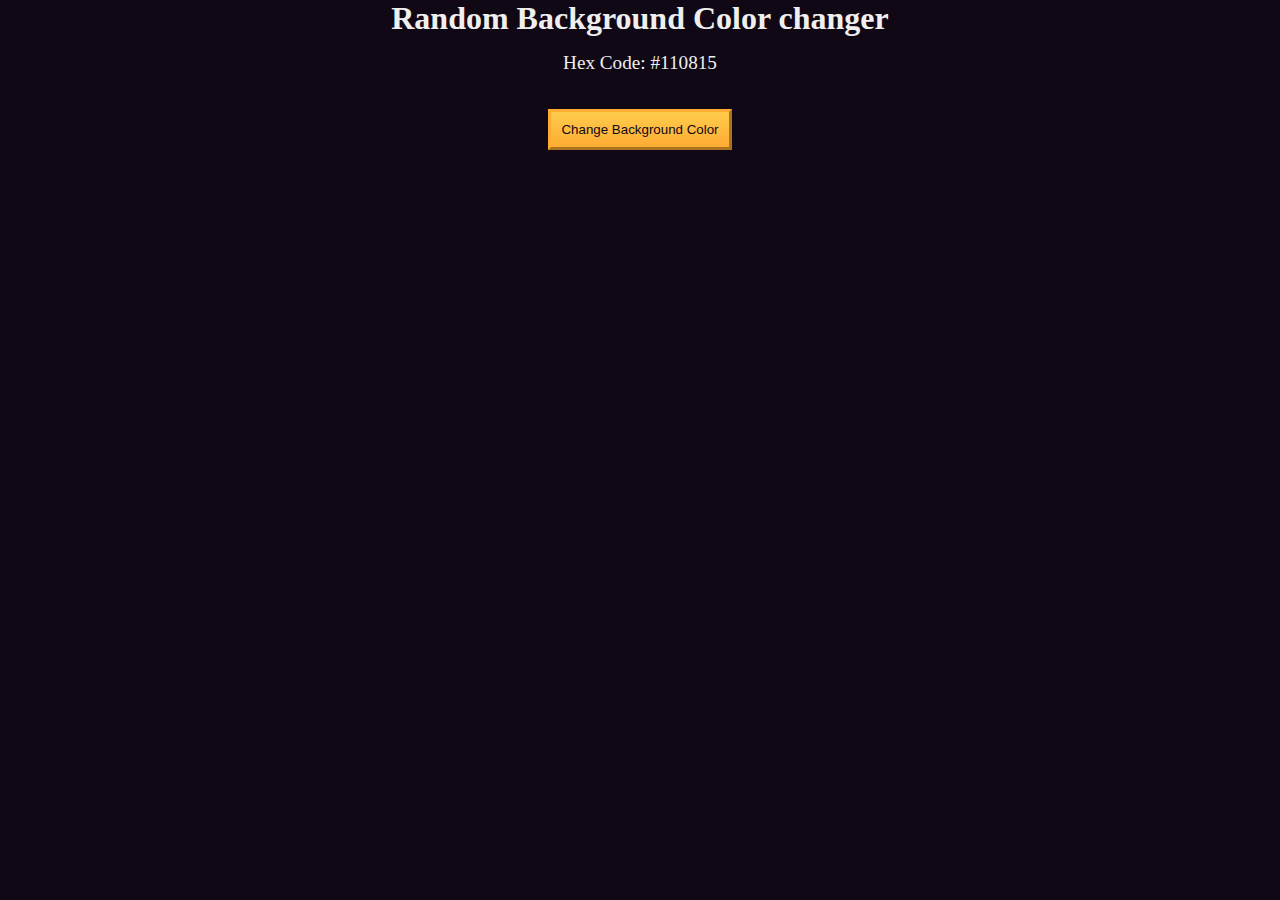
<file: javascript-algorithm-data-structure/bg-color-changer/index.html>
<!DOCTYPE html>
<html lang="en">
  <head>
    <meta charset="UTF-8" />
    <meta name="viewport" content="width=device-width, initial-scale=1.0" />
    <title>Build a random background color changer</title>
    <link rel="stylesheet" href="./styles.css" />
  </head>
  <body>
    <h1>Random Background Color changer</h1>

    <main>
      <section class="bg-information-container">
        <p>Hex Code: <span id="bg-hex-code">#110815</span></p>
      </section>

      <button class="btn" id="btn">Change Background Color</button>
    </main>
    <script src="./script.js"></script>
  </body>
</html>
</file>
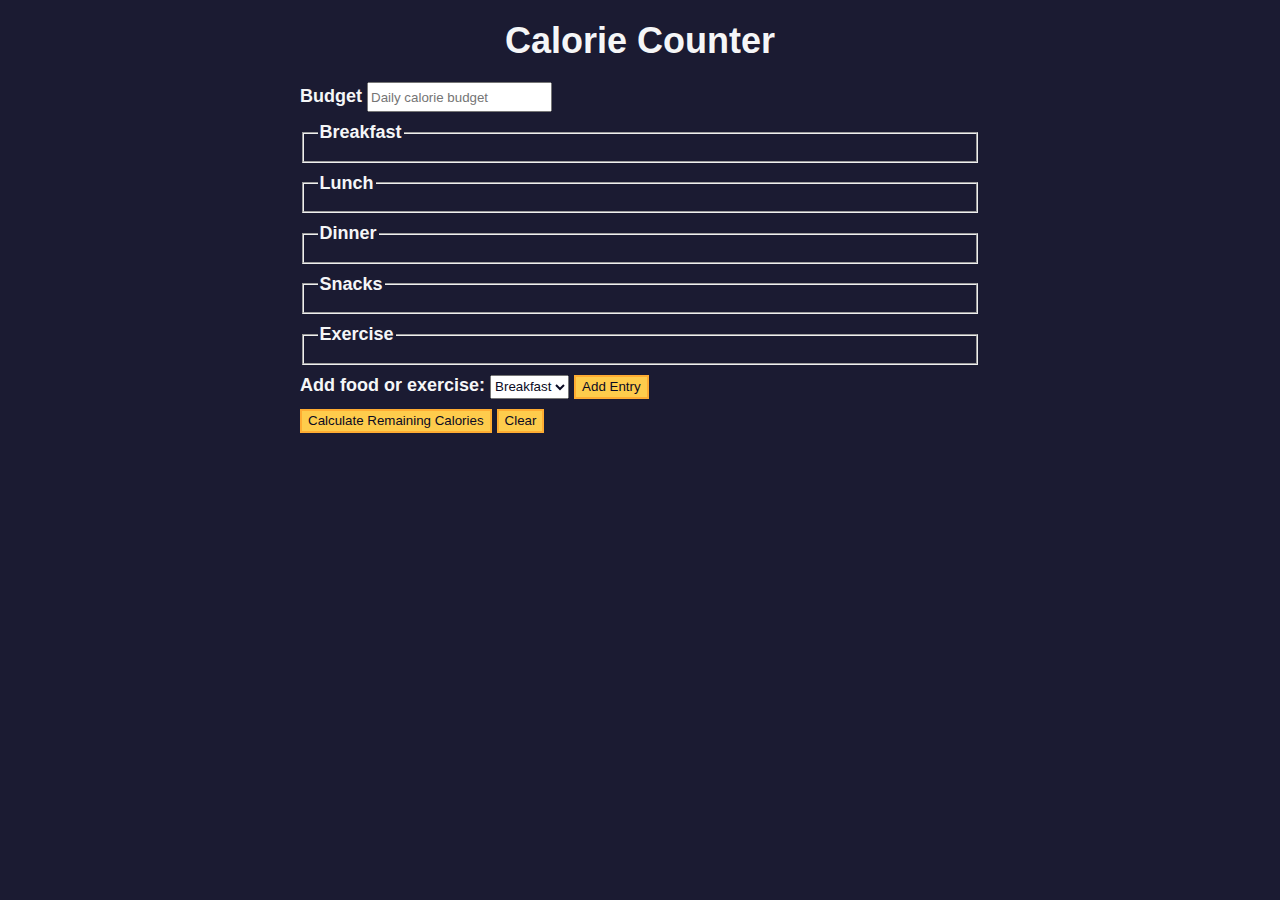
<file: javascript-algorithm-data-structure/calorie-counter/index.html>
<!DOCTYPE html>
<html lang="en">
  <head>
    <meta charset="utf-8" />
    <meta name="viewport" content="width=device-width, initial-scale=1.0" />
    <link rel="stylesheet" href="styles.css" />
    <title>Calorie Counter</title>
  </head>
  <body>
    <main>
      <h1>Calorie Counter</h1>
      <div class="container">
        <form id="calorie-counter">
          <label for="budget">Budget</label>
          <input
            type="number"
            min="0"
            id="budget"
            placeholder="Daily calorie budget"
            required
          />
          <fieldset id="breakfast">
            <legend>Breakfast</legend>
            <div class="input-container"></div>
          </fieldset>
          <fieldset id="lunch">
            <legend>Lunch</legend>
            <div class="input-container"></div>
          </fieldset>
          <fieldset id="dinner">
            <legend>Dinner</legend>
            <div class="input-container"></div>
          </fieldset>
          <fieldset id="snacks">
            <legend>Snacks</legend>
            <div class="input-container"></div>
          </fieldset>
          <fieldset id="exercise">
            <legend>Exercise</legend>
            <div class="input-container"></div>
          </fieldset>
          <div class="controls">
            <span>
              <label for="entry-dropdown">Add food or exercise:</label>
              <select id="entry-dropdown" name="options">
                <option value="breakfast" selected>Breakfast</option>
                <option value="lunch">Lunch</option>
                <option value="dinner">Dinner</option>
                <option value="snacks">Snacks</option>
                <option value="exercise">Exercise</option>
              </select>
              <button type="button" id="add-entry">Add Entry</button>
            </span>
          </div>
          <div>
            <button type="submit">
              Calculate Remaining Calories
            </button>
            <button type="button" id="clear">Clear</button>
          </div>
        </form>
        <div id="output" class="output hide"></div>
      </div>
    </main>
    <script src="./script.js"></script>
  </body>
</html>
</file>
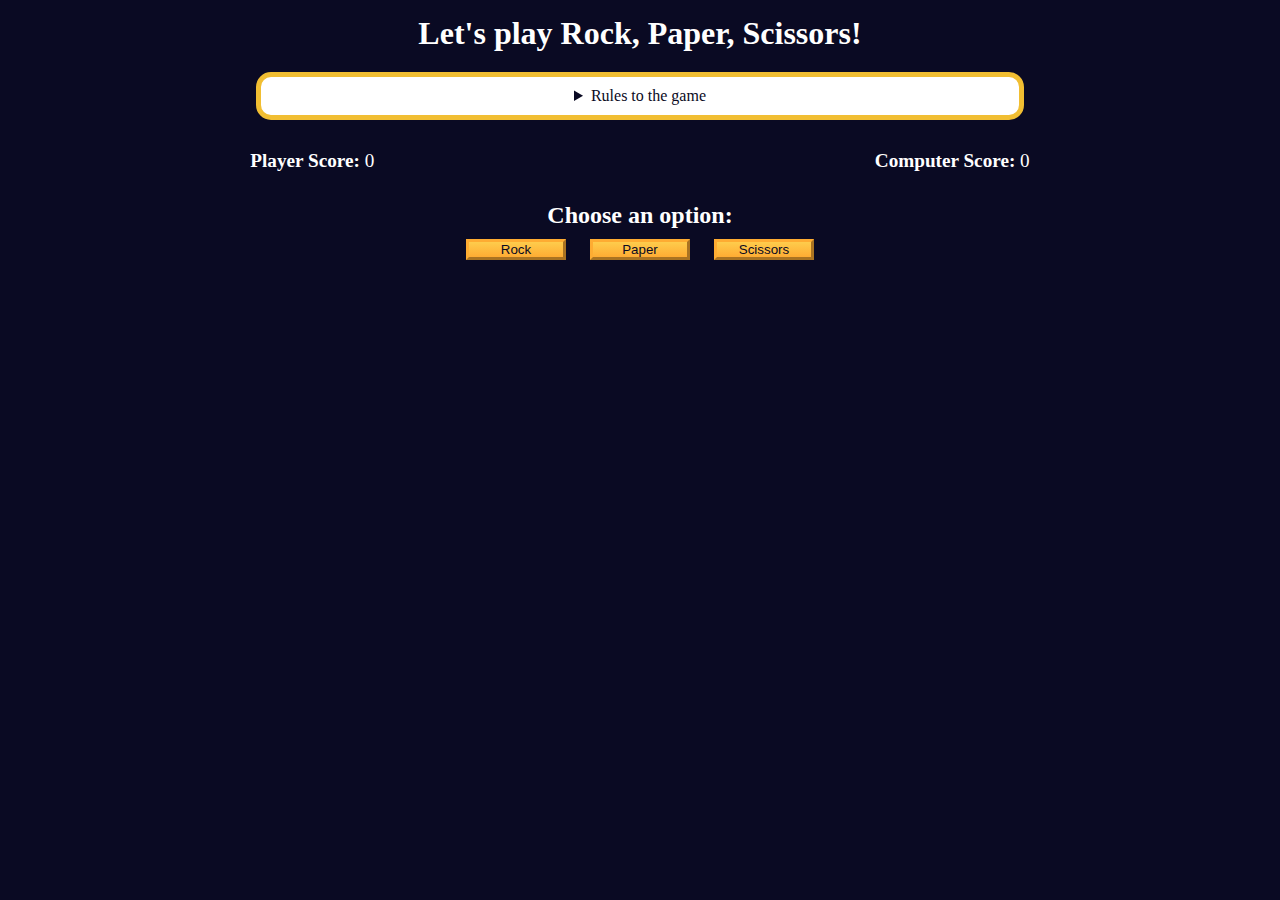
<file: javascript-algorithm-data-structure/rock-paper-scissors/index.html>
<!DOCTYPE html>
<html lang="en">
  <head>
    <meta charset="UTF-8" />
    <meta name="viewport" content="width=device-width, initial-scale=1.0" />
    <title>Rock, Paper, Scissors game</title>
    <link rel="stylesheet" href="./styles.css" />
  </head>
  <body>
    <h1>Let's play Rock, Paper, Scissors!</h1>
    <main>
      <details class="rules-container">
        <summary>Rules to the game</summary>

        <p>You will be playing against the computer.</p>
        <p>You can choose between Rock, Paper, and Scissors.</p>
        <p>The first one to three points wins.</p>

        <p>Here are the rules to getting a point in the game:</p>
        <ul>
          <li>Rock beats Scissors</li>
          <li>Scissors beats Paper</li>
          <li>Paper beats Rock</li>
        </ul>
        <p>
          If the player and computer choose the same option (Ex. Paper and
          Paper), then no one gets the point.
        </p>
      </details>

      <div class="score-container">
        <strong
          >Player Score: <span class="score" id="player-score">0</span></strong
        >
        <strong
          >Computer Score:
          <span class="score" id="computer-score">0</span></strong
        >
      </div>

      <section class="options-container">
        <h2>Choose an option:</h2>
        <div class="btn-container">
          <button id="rock-btn" class="btn">Rock</button>
          <button id="paper-btn" class="btn">Paper</button>
          <button id="scissors-btn" class="btn">Scissors</button>
        </div>
      </section>

      <div class="results-container">
        <p id="results-msg"></p>
        <p id="winner-msg"></p>
        <button class="btn" id="reset-game-btn">Play again?</button>
      </div>
    </main>
    <script src="./script.js"></script>
  </body>
</html>
</file>
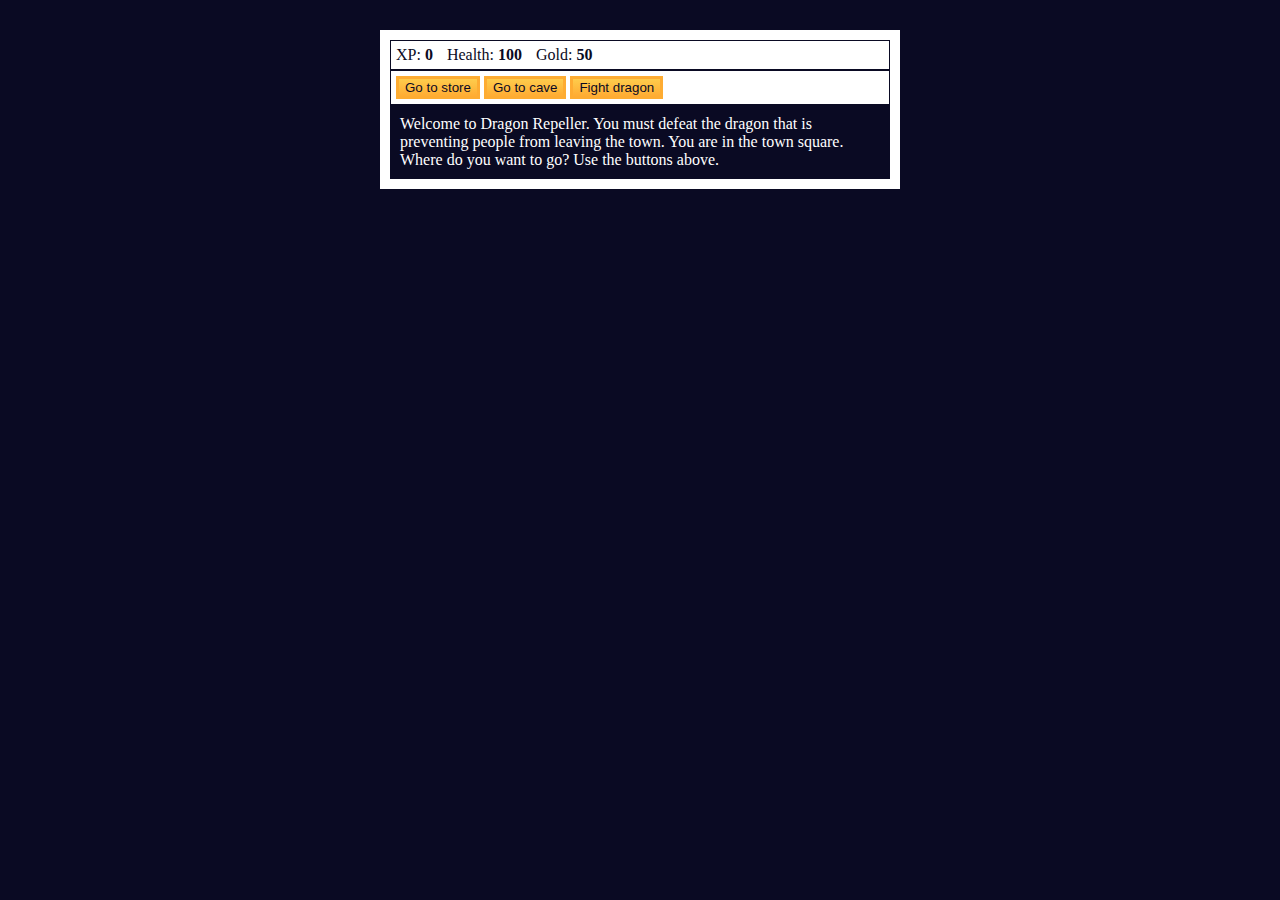
<file: javascript-algorithm-data-structure/role-play-game/index.html>
<!DOCTYPE html>
<html lang="en">
  <head>
    <meta charset="utf-8">
    <link rel="stylesheet" href="./styles.css">
    <title>RPG - Dragon Repeller</title>
  </head>
  <body>
    <div id="game">
      <div id="stats">
        <span class="stat">XP: <strong><span id="xpText">0</span></strong></span>
        <span class="stat">Health: <strong><span id="healthText">100</span></strong></span>
        <span class="stat">Gold: <strong><span id="goldText">50</span></strong></span>
      </div>
      <div id="controls">
        <button id="button1">Go to store</button>
        <button id="button2">Go to cave</button>
        <button id="button3">Fight dragon</button>
      </div>
      <div id="monsterStats">
        <span class="stat">Monster Name: <strong><span id="monsterName"></span></strong></span>
        <span class="stat">Health: <strong><span id="monsterHealth"></span></strong></span>
      </div>
      <div id="text">
        Welcome to Dragon Repeller. You must defeat the dragon that is preventing people from leaving the town. You are in the town square. Where do you want to go? Use the buttons above.
      </div>
    </div>
    <script src="./script.js"></script>
  </body>
</html>
</file>
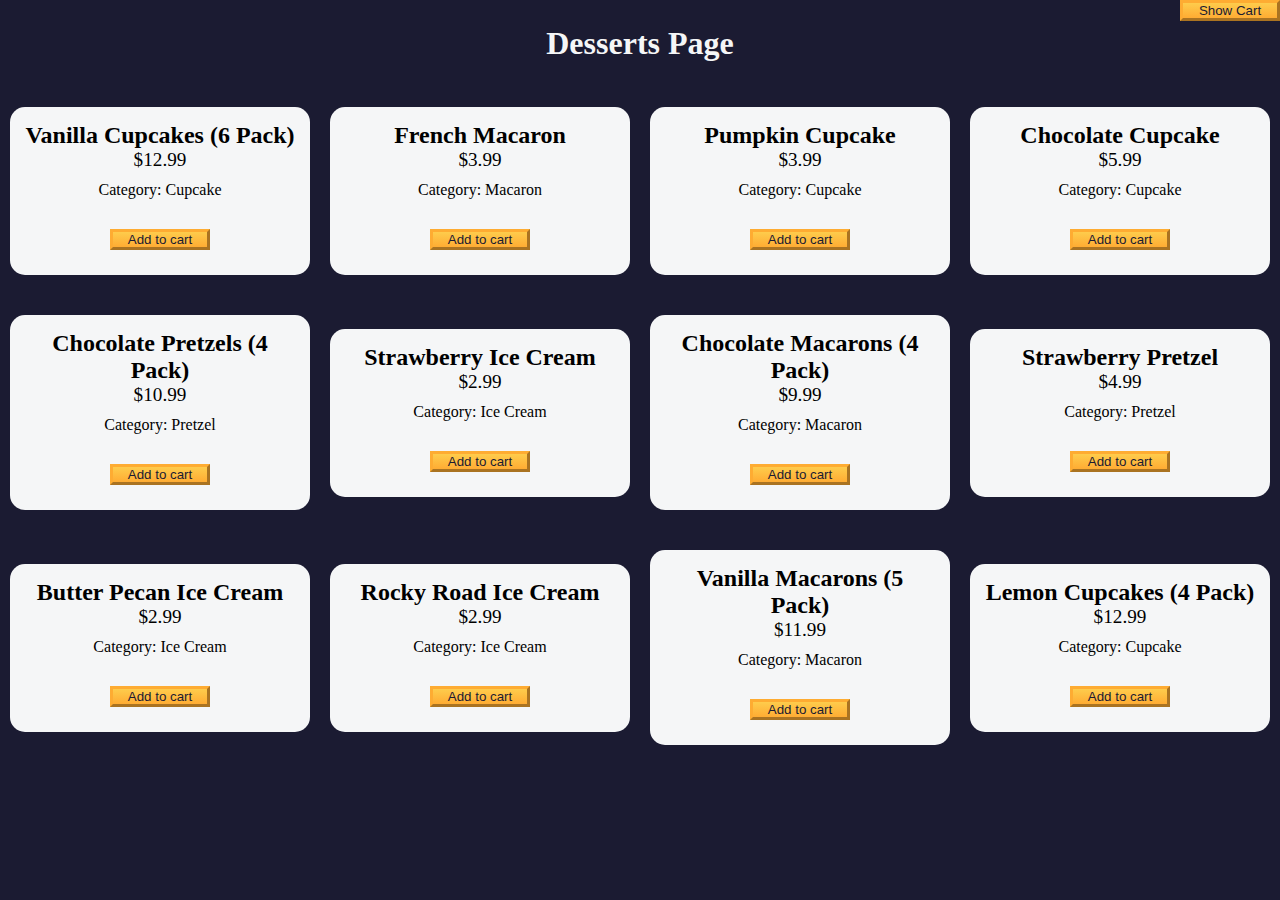
<file: javascript-algorithm-data-structure/shopping-cart/index.html>
<!DOCTYPE html>
<html lang="en">
  <head>
    <meta charset="UTF-8" />
    <meta http-equiv="X-UA-Compatible" content="IE=edge" />
    <meta name="viewport" content="width=device-width, initial-scale=1.0" />
    <title>freeCodeCamp Shopping Cart</title>
    <link rel="stylesheet" href="./styles.css" />
  </head>
  <body>
    <header>
      <h1 class="title">Desserts Page</h1>
    </header>
    <main>
      <button id="cart-btn" type="button" class="btn">
        <span id="show-hide-cart">Show</span> Cart
      </button>
      <div id="cart-container">
        <button class="btn" id="clear-cart-btn">Clear Cart</button>
        <div id="products-container"></div>
        <p>Total number of items: <span id="total-items">0</span></p>
        <p>Subtotal: <span id="subtotal">$0</span></p>
        <p>Taxes: <span id="taxes">$0</span></p>
        <p>Total: <span id="total">$0</span></p>
      </div>
      <div id="dessert-card-container"></div>
    </main>
    <script src="./script.js"></script>
  </body>
</html>
</file>
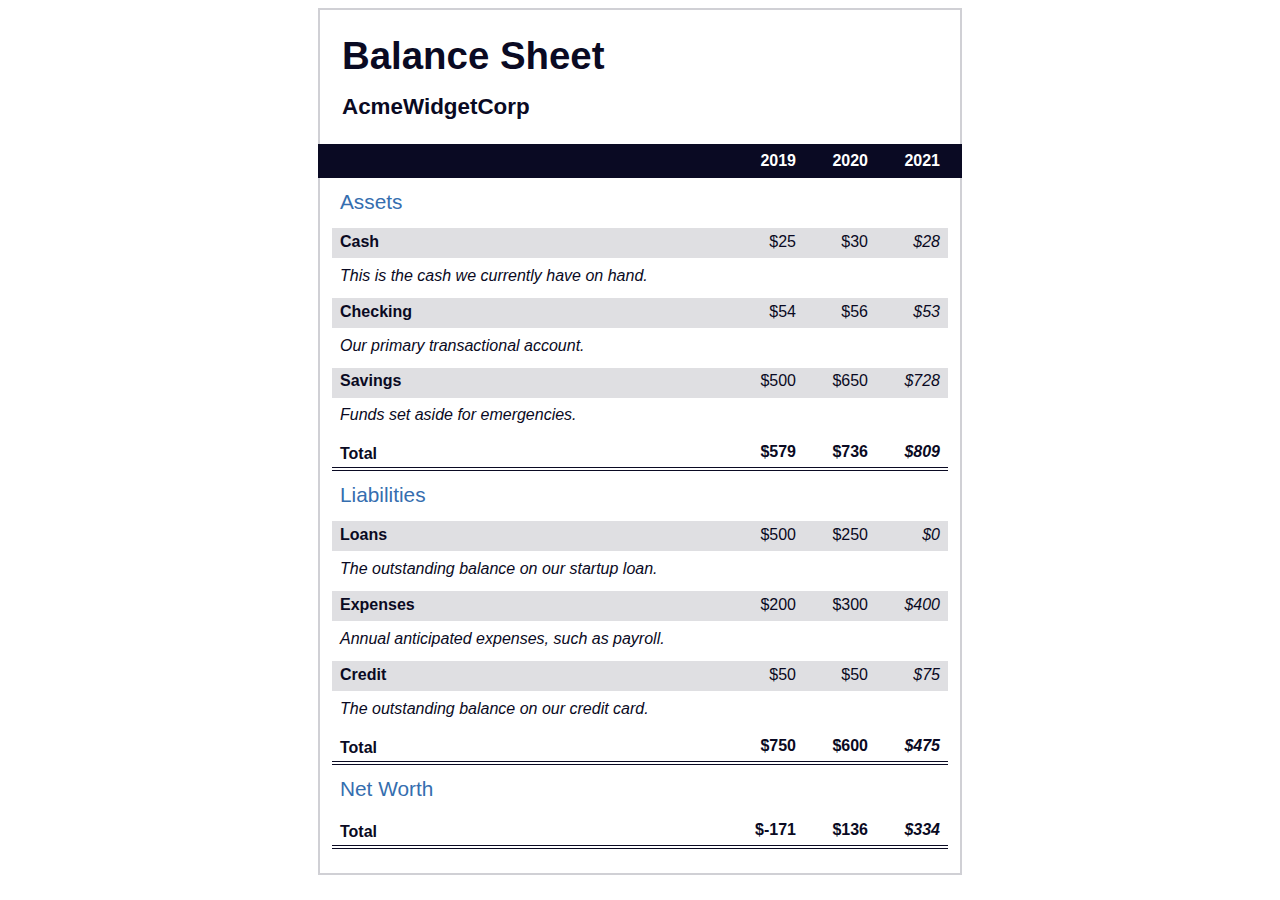
<file: responsive-web-design/balance-sheet/index.html>
<!DOCTYPE html>
<html lang="en">
  <head>
    <meta charset="UTF-8">
    <meta name="viewport" content="width=device-width, initial-scale=1.0">
    <title>Balance Sheet</title>
    <link rel="stylesheet" href="./styles.css">
  </head>
  <body>
    <main>
      <section>
        <h1>
          <span class="flex">
            <span>AcmeWidgetCorp</span>
            <span>Balance Sheet</span>
          </span>
        </h1>
        <div id="years" aria-hidden="true">
          <span class="year">2019</span>
          <span class="year">2020</span>
          <span class="year">2021</span>
        </div>
        <div class="table-wrap">
          <table>
            <caption>Assets</caption>
            <thead>
              <tr>
                <td></td>
                <th><span class="sr-only year">2019</span></th>
                <th><span class="sr-only year">2020</span></th>
                <th class="current"><span class="sr-only year">2021</span></th>
              </tr>
            </thead>
            <tbody>
              <tr class="data">
                <th>Cash <span class="description">This is the cash we currently have on hand.</span></th>
                <td>$25</td>
                <td>$30</td>
                <td class="current">$28</td>
              </tr>
              <tr class="data">
                <th>Checking <span class="description">Our primary transactional account.</span></th>
                <td>$54</td>
                <td>$56</td>
                <td class="current">$53</td>
              </tr>
              <tr class="data">
                <th>Savings <span class="description">Funds set aside for emergencies.</span></th>
                <td>$500</td>
                <td>$650</td>
                <td class="current">$728</td>
              </tr>
              <tr class="total">
                <th>Total <span class="sr-only">Assets</span></th>
                <td>$579</td>
                <td>$736</td>
                <td class="current">$809</td>
              </tr>
            </tbody>
          </table>
          <table>
            <caption>Liabilities</caption>
            <thead>
              <tr>
              <td></td>
              <th><span class="sr-only">2019</span></th>
              <th><span class="sr-only">2020</span></th>
              <th><span class="sr-only">2021</span></th>
              </tr>
            </thead>
            <tbody>
              <tr class="data">
                <th>Loans <span class="description">The outstanding balance on our startup loan.</span></th>
                <td>$500</td>
                <td>$250</td>
                <td class="current">$0</td>
              </tr>
              <tr class="data">
                <th>Expenses <span class="description">Annual anticipated expenses, such as payroll.</span></th>
                <td>$200</td>
                <td>$300</td>
                <td class="current">$400</td>
              </tr>
              <tr class="data">
                <th>Credit <span class="description">The outstanding balance on our credit card.</span></th>
                <td>$50</td>
                <td>$50</td>
                <td class="current">$75</td>
              </tr>
              <tr class="total">
                <th>Total <span class="sr-only">Liabilities</span></th>
                <td>$750</td>
                <td>$600</td>
                <td class="current">$475</td>
              </tr>
            </tbody>
          </table>
          <table>
            <caption>Net Worth</caption>
            <thead>
              <tr>
              <td></td>
              <th><span class="sr-only">2019</span></th>
              <th><span class="sr-only">2020</span></th>
              <th><span class="sr-only">2021</span></th>
              </tr>
            </thead>
            <tbody>
              <tr class="total">
                <th>Total <span class="sr-only">Net Worth</span></th>
                <td>$-171</td>
                <td>$136</td>
                <td class="current">$334</td>
              </tr>
            </tbody>
          </table>
        </div>
      </section>
    </main>
  </body>
</html>
</file>
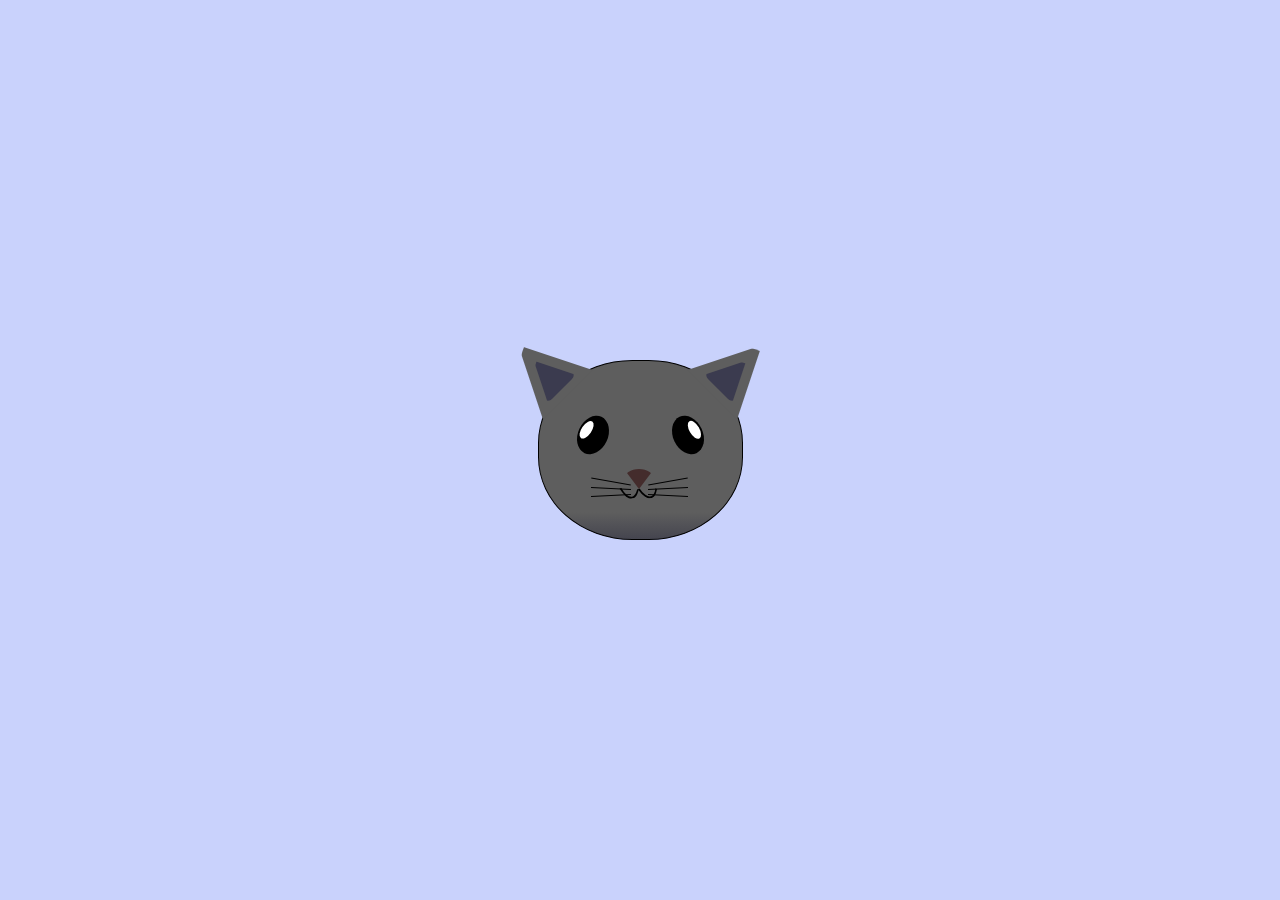
<file: responsive-web-design/cat-painting/index.html>
<!DOCTYPE html>
<html lang="en">
<head>
    <meta charset="UTF-8">
    <title>fCC Cat Painting</title>
    <link rel="stylesheet" href="./styles.css">
</head>
<body>
    <main>
      <div class="cat-head">
        <div class="cat-ears">
          <div class="cat-left-ear">
            <div class="cat-left-inner-ear"></div>
          </div>
          <div class="cat-right-ear">
            <div class="cat-right-inner-ear"></div>
          </div>
        </div>

        <div class="cat-eyes">
          <div class="cat-left-eye">
            <div class="cat-left-inner-eye"></div>
          </div>
          <div class="cat-right-eye">
            <div class="cat-right-inner-eye"></div>
          </div>
        </div>
        
        <div class="cat-nose"></div>

        <div class="cat-mouth">
          <div class="cat-mouth-line-left"></div>
          <div class="cat-mouth-line-right"></div>
        </div>

        <div class="cat-whiskers">
          <div class="cat-whiskers-left">
            <div class="cat-whisker-left-top"></div>
            <div class="cat-whisker-left-middle"></div>
            <div class="cat-whisker-left-bottom"></div>
          </div>
          <div class="cat-whiskers-right">
            <div class="cat-whisker-right-top"></div>
            <div class="cat-whisker-right-middle"></div>
            <div class="cat-whisker-right-bottom"></div>
          </div>
        </div>

      </div>
    </main>
</body>
</html>
</file>
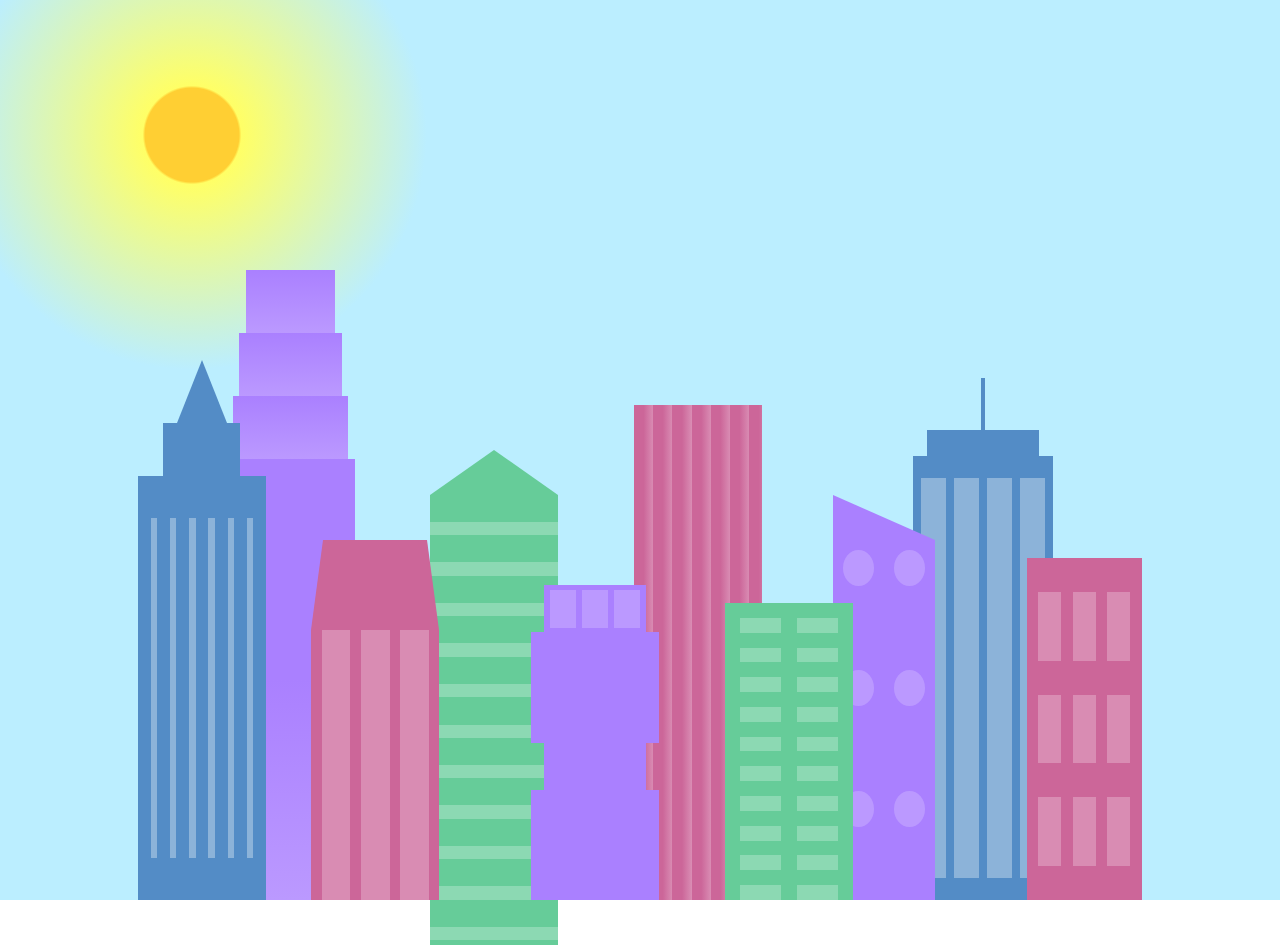
<file: responsive-web-design/city-skyline/index.html>
<!DOCTYPE html>
<html lang="en">    
  <head>
    <meta charset="UTF-8">
    <title>City Skyline</title>
    <link href="styles.css" rel="stylesheet" />   
  </head>

  <body>
    <div class="background-buildings sky">
      <div></div>
      <div></div>
      <div class="bb1 building-wrap">
        <div class="bb1a bb1-window"></div>
        <div class="bb1b bb1-window"></div>
        <div class="bb1c bb1-window"></div>
        <div class="bb1d"></div>
      </div>
      <div class="bb2">
        <div class="bb2a"></div>
        <div class="bb2b"></div>
      </div>
      <div class="bb3"></div>
      <div></div>
      <div class="bb4 building-wrap">
        <div class="bb4a"></div>
        <div class="bb4b"></div>
        <div class="bb4c window-wrap">
          <div class="bb4-window"></div>
          <div class="bb4-window"></div>
          <div class="bb4-window"></div>
          <div class="bb4-window"></div>
        </div>
      </div>
      <div></div>
      <div></div>
    </div>

    <div class="foreground-buildings">
      <div></div>
      <div></div>
      <div class="fb1 building-wrap">
        <div class="fb1a"></div>
        <div class="fb1b"></div>
        <div class="fb1c"></div>
      </div>
      <div class="fb2">
        <div class="fb2a"></div>
        <div class="fb2b window-wrap">
          <div class="fb2-window"></div>
          <div class="fb2-window"></div>
          <div class="fb2-window"></div>
        </div>
      </div>
      <div></div>
      <div class="fb3 building-wrap">
        <div class="fb3a window-wrap">
          <div class="fb3-window"></div>
          <div class="fb3-window"></div>
          <div class="fb3-window"></div>
        </div>
        <div class="fb3b"></div>
        <div class="fb3a"></div>
        <div class="fb3b"></div>
      </div>
      <div class="fb4">
        <div class="fb4a"></div>
        <div class="fb4b">
          <div class="fb4-window"></div>
          <div class="fb4-window"></div>
          <div class="fb4-window"></div>
          <div class="fb4-window"></div>
          <div class="fb4-window"></div>
          <div class="fb4-window"></div>
        </div>
      </div>
      <div class="fb5"></div>
      <div class="fb6"></div>
      <div></div>
      <div></div>
    </div>
  </body>
</html>
</file>
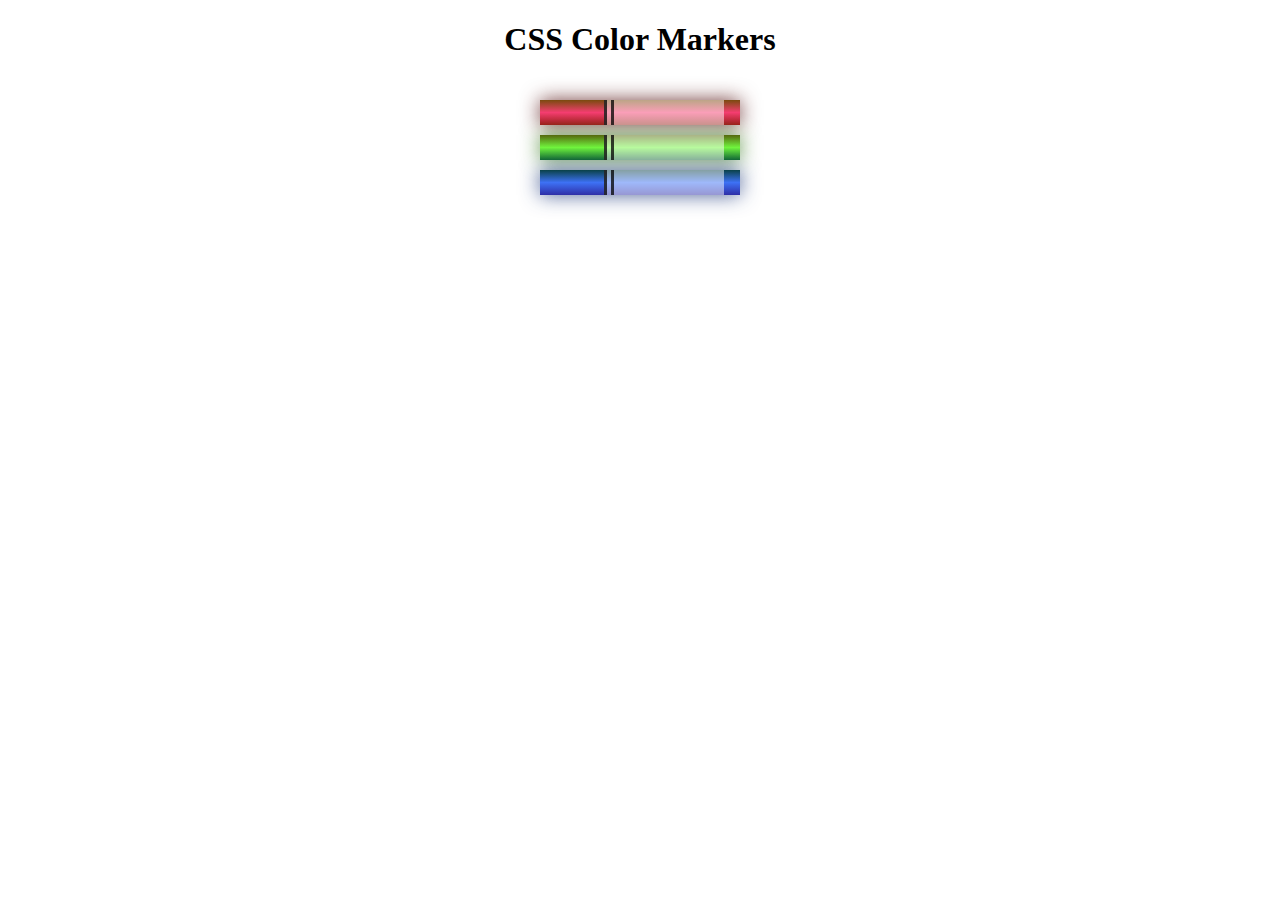
<file: responsive-web-design/colored-maker/index.html>
<!DOCTYPE html>
<html lang="en">
  <head>
    <meta charset="utf-8">
    <meta name="viewport" content="width=device-width, initial-scale=1.0">
    <title>Colored Markers</title>
    <link rel="stylesheet" href="styles.css">
  </head>
  <body>
    <h1>CSS Color Markers</h1>
    <div class="container">
      <div class="marker red">
        <div class="cap"></div>
        <div class="sleeve"></div>
      </div>
      <div class="marker green">
        <div class="cap"></div>
        <div class="sleeve"></div>
      </div>
      <div class="marker blue">
        <div class="cap"></div>
        <div class="sleeve"></div>
      </div>
    </div>
  </body>
</html>
</file>
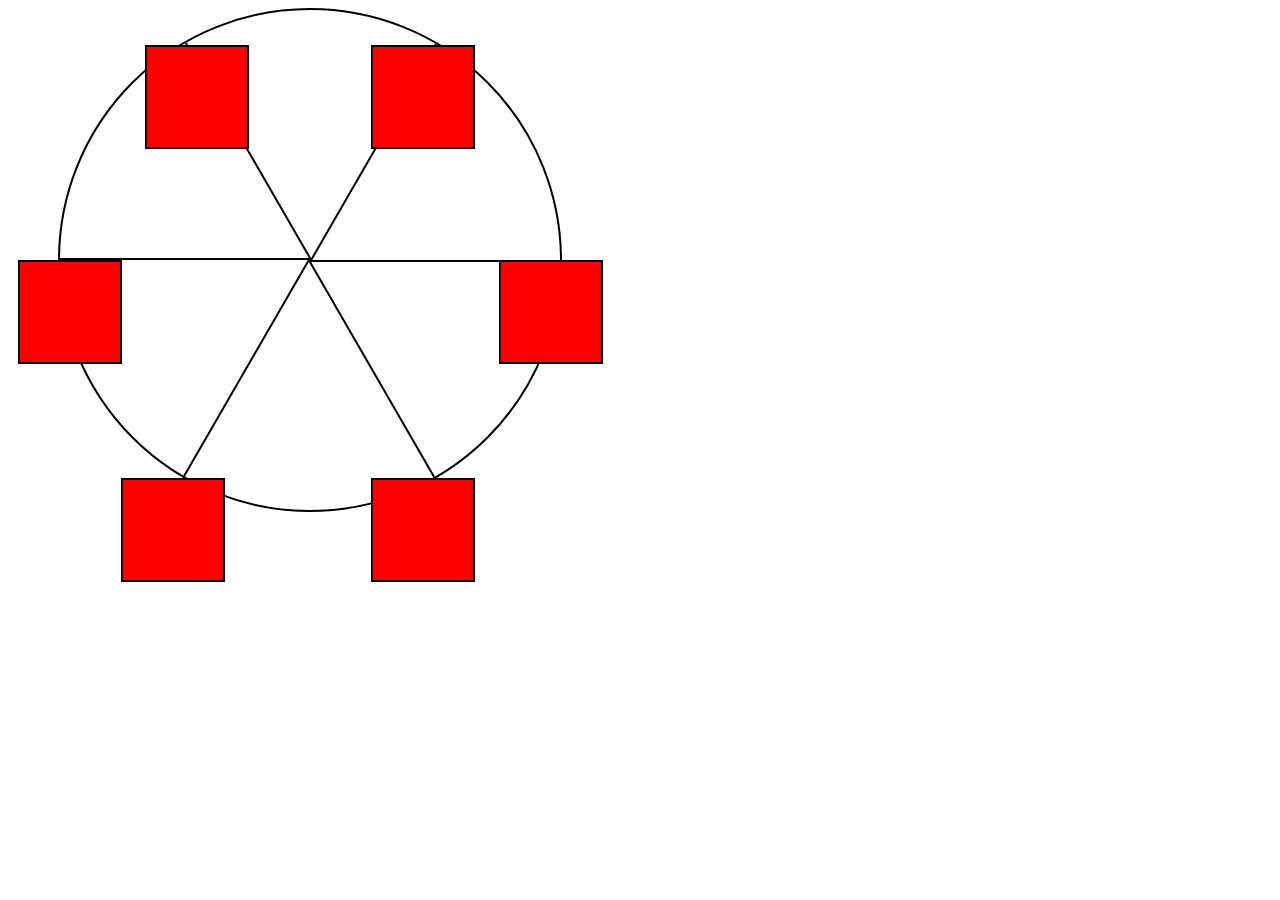
<file: responsive-web-design/ferris-wheel/index.html>
<!DOCTYPE html>
<html lang="en">
  <head>
    <meta charset="UTF-8">
    <title>Ferris Wheel</title>
    <link rel="stylesheet" href="./styles.css">
  </head>
  <body>
    <div class="wheel">
      <span class="line"></span>
      <span class="line"></span>
      <span class="line"></span>
      <span class="line"></span>
      <span class="line"></span>
      <span class="line"></span>

      <div class="cabin"></div>
      <div class="cabin"></div>
      <div class="cabin"></div>
      <div class="cabin"></div>
      <div class="cabin"></div>
      <div class="cabin"></div>
    </div>
  </body>
</html>
</file>
<file: javascript-algorithm-data-structure/bg-color-changer/styles.css>
*,
*::before,
*::after {
  margin: 0;
  padding: 0;
  box-sizing: border-box;
}

:root {
  --yellow: #f1be32;
  --golden-yellow: #feac32;
  --dark-purple: #110815;
  --light-grey: #efefef;
}

body {
  background-color: var(--dark-purple);
  color: var(--light-grey);
  text-align: center;
}

.bg-information-container {
  margin: 15px 0 25px;
  font-size: 1.2rem;
}

.btn {
  cursor: pointer;
  padding: 10px;
  margin: 10px;
  color: var(--dark-purple);
  background-color: var(--golden-yellow);
  background-image: linear-gradient(#fecc4c, #ffac33);
  border-color: var(--golden-yellow);
  border-width: 3px;
}

.btn:hover {
  background-image: linear-gradient(#ffcc4c, #f89808);
}
</file>
<file: javascript-algorithm-data-structure/calorie-counter/styles.css>
:root {
  --light-grey: #f5f6f7;
  --dark-blue: #0a0a23;
  --fcc-blue: #1b1b32;
  --light-yellow: #fecc4c;
  --dark-yellow: #feac32;
  --light-pink: #ffadad;
  --dark-red: #850000;
  --light-green: #acd157;
}

body {
  font-family: "Lato", Helvetica, Arial, sans-serif;
  font-size: 18px;
  background-color: var(--fcc-blue);
  color: var(--light-grey);
}

h1 {
  text-align: center;
}

.container {
  width: 90%;
  max-width: 680px;
}

h1,
.container,
.output {
  margin: 20px auto;
}

label,
legend {
  font-weight: bold;
}

.input-container {
  display: flex;
  flex-direction: column;
}

button {
  cursor: pointer;
  text-decoration: none;
  background-color: var(--light-yellow);
  border: 2px solid var(--dark-yellow);
}

button,
input,
select {
  min-height: 24px;
  color: var(--dark-blue);
}

fieldset,
label,
button,
input,
select {
  margin-bottom: 10px;
}

.output {
  border: 2px solid var(--light-grey);
  padding: 10px;
  text-align: center;
}

.hide {
  display: none;
}

.output span {
  font-weight: bold;
  font-size: 1.2em;
}

.surplus {
  color: var(--light-pink);
}

.deficit {
  color: var(--light-green);
}
</file>
<file: javascript-algorithm-data-structure/rock-paper-scissors/styles.css>
*,
*::before,
*::after {
  margin: 0;
  padding: 0;
  box-sizing: border-box;
}

:root {
  --very-dark-blue: #0a0a23;
  --white: #ffffff;
  --yellow: #f1be32;
  --golden-yellow: #feac32;
}

body {
  background-color: var(--very-dark-blue);
  text-align: center;
  color: var(--white);
}

h1 {
  margin: 15px 0 20px;
}

.btn {
  cursor: pointer;
  width: 100px;
  margin: 10px;
  color: var(--very-dark-blue);
  background-color: var(--golden-yellow);
  background-image: linear-gradient(#fecc4c, #ffac33);
  border-color: var(--golden-yellow);
  border-width: 3px;
}

.btn:hover {
  background-image: linear-gradient(#ffcc4c, #f89808);
}

.rules-container {
  padding: 10px 0;
  margin: auto;
  border-radius: 15px;
  border: 5px solid var(--yellow);
  background-color: var(--white);
  color: var(--very-dark-blue);
}

.rules-container ul {
  list-style-type: none;
}

.rules-container p {
  margin: 10px 0;
}

@media (min-width: 760px) {
  .rules-container {
    width: 60%;
  }
}

.score-container {
  display: flex;
  justify-content: space-around;
  margin: 30px 0;
  font-size: 1.2rem;
}

.score {
  font-weight: 500;
}

.results-container {
  font-size: 1.3rem;
  margin: 15px 0;
}

#winner-msg {
  margin-top: 25px;
}

#reset-game-btn {
  display: none;
  margin: 20px auto;
}
</file>
<file: javascript-algorithm-data-structure/role-play-game/styles.css>
body {
  background-color: #0a0a23;
}

#text {
  background-color: #0a0a23;
  color: #ffffff;
  padding: 10px;
}

#game {
  max-width: 500px;
  max-height: 400px;
  background-color: #ffffff;
  color: #ffffff;
  margin: 30px auto 0px;
  padding: 10px;
}

#controls,
#stats {
  border: 1px solid #0a0a23;
  padding: 5px;
  color: #0a0a23;
}

#monsterStats {
  display: none;
  border: 1px solid #0a0a23;
  padding: 5px;
  color: #ffffff;
  background-color: #c70d0d;
}

.stat {
  padding-right: 10px;
}

button {
  cursor: pointer;
  color: #0a0a23;
  background-color: #feac32;
  background-image: linear-gradient(#fecc4c, #ffac33);
  border: 3px solid #feac32;
}
</file>
<file: javascript-algorithm-data-structure/shopping-cart/styles.css>
*,
*::before,
*::after {
  margin: 0;
  padding: 0;
  box-sizing: border-box;
}

:root {
  --dark-grey: #1b1b32;
  --light-grey: #f5f6f7;
  --black: #000;
  --white: #fff;
  --grey: #3b3b4f;
  --golden-yellow: #fecc4c;
  --yellow: #ffcc4c;
  --gold: #feac32;
  --orange: #ffac33;
  --dark-orange: #f89808;
}

body {
  background-color: var(--dark-grey);
}

.title {
  color: var(--light-grey);
  text-align: center;
  margin: 25px 0;
}

#dessert-card-container {
  display: flex;
  flex-direction: column;
  flex-wrap: wrap;
  align-items: center;
}

.dessert-card {
  background-color: var(--light-grey);
  padding: 15px;
  text-align: center;
  border-radius: 15px;
  margin: 20px 10px;
}

.dessert-price {
  font-size: 1.2rem;
}

.btn {
  display: block;
  cursor: pointer;
  width: 100px;
  color: var(--dark-grey);
  background-color: var(--gold);
  background-image: linear-gradient(var(--golden-yellow), var(--orange));
  border-color: var(--gold);
  border-width: 3px;
}

.btn:hover {
  background-image: linear-gradient(var(--yellow), var(--dark-orange));
}

#cart-btn {
  position: absolute;
  top: 0;
  right: 0;
}

.add-to-cart-btn {
  margin: 30px auto 10px;
}

#cart-container {
  display: none;
  position: absolute;
  top: 60px;
  right: 0;
  background-color: var(--light-grey);
  width: 200px;
  height: 400px;
  border: 8px double var(--black);
  border-radius: 15px;
  text-align: center;
  font-size: 1.2rem;
  overflow-y: scroll;
}

.product {
  margin: 25px 0;
}

.product-count {
  display: inline-block;
  margin-right: 10px;
}

.product-category {
  margin: 10px 0;
}

@media (min-width: 768px) {
  #dessert-card-container {
    flex-direction: row;
  }

  .dessert-card {
    flex: 1 0 21%;
  }

  #cart-container {
    width: 300px;
  }
}
</file>
<file: responsive-web-design/balance-sheet/styles.css>
span[class~="sr-only"] {
  border: 0 !important;
  clip: rect(1px, 1px, 1px, 1px) !important;
  clip-path: inset(50%) !important;
  height: 1px !important;
  width: 1px !important;
  position: absolute !important;
  overflow: hidden !important;
  white-space: nowrap !important;
  padding: 0 !important;
  margin: -1px !important;
}

html {
  box-sizing: border-box;
}

body {
  font-family: sans-serif;
  color: #0a0a23;
}

h1 {
  max-width: 37.25rem;
  margin: 0 auto;
  padding: 1.5rem 1.25rem;
}

h1 .flex {
  display: flex;
  flex-direction: column-reverse;
  gap: 1rem;
}

h1 .flex span:first-of-type {
  font-size: 0.7em;
}

h1 .flex span:last-of-type {
  font-size: 1.2em;
}

section {
  max-width: 40rem;
  margin: 0 auto;
  border: 2px solid #d0d0d5;
}

#years {
  display: flex;
  justify-content: flex-end;
  position: sticky;
  z-index: 999;
  top: 0;
  background: #0a0a23;
  color: #fff;
  padding: 0.5rem calc(1.25rem + 2px) 0.5rem 0;
  margin: 0 -2px;
}

#years span[class] {
  font-weight: bold;
  width: 4.5rem;
  text-align: right;
}

.table-wrap {
  padding: 0 0.75rem 1.5rem 0.75rem;
}

table {
  border-collapse: collapse;
  border: 0;
  width: 100%;
  position: relative;
  margin-top: 3rem;
}

table caption {
  color: #356eaf;
  font-size: 1.3em;
  font-weight: normal;
  position: absolute;
  top: -2.25rem;
  left: 0.5rem;
}

tbody td {
  width: 100vw;
  min-width: 4rem;
  max-width: 4rem;
}

tbody th {
  width: calc(100% - 12rem);
}

tr[class="total"] {
  border-bottom: 4px double #0a0a23;
  font-weight: bold;
}

tr[class="total"] th {
  text-align: left;
  padding: 0.5rem 0 0.25rem 0.5rem;
}

tr.total td {
  text-align: right;
  padding: 0 0.25rem;
}

tr.total td:nth-of-type(3) {
  padding-right: 0.5rem;
}

tr.total:hover {
  background-color: #99c9ff;
}

td.current {
  font-style: italic;
}

tr.data {
  background-image: linear-gradient(to bottom, #dfdfe2 1.845rem, white 1.845rem);
}

tr.data th {
  text-align: left;
  padding-top: 0.3rem;
  padding-left: 0.5rem;
}

tr.data th .description {
  display: block;
  font-weight: normal;
  font-style: italic;
  padding: 1rem 0 0.75rem;
  margin-right: -13.5rem;
}

tr.data td {
  vertical-align: top;
  padding: 0.3rem 0.25rem 0;
  text-align: right;
}

tr.data td:last-of-type {
  padding-right: 0.5rem;
}
</file>
<file: responsive-web-design/cat-painting/styles.css>
* {
  box-sizing: border-box;
}

body {
  background-color: #c9d2fc;
}

.cat-head {
  position: absolute;
  right: 0;
  left: 0;
  top: 0;
  bottom: 0;
  margin: auto;
  background: linear-gradient(#5e5e5e 85%, #45454f 100%);
  width: 205px;
  height: 180px;
  border: 1px solid #000;
  border-radius: 46%;
}

.cat-left-ear {
  position: absolute;
  top: -26px;
  left: -31px;
  z-index: 1;
  border-top-left-radius: 90px;
  border-top-right-radius: 10px;
  transform: rotate(-45deg);
  border-left: 35px solid transparent;
  border-right: 35px solid transparent;
  border-bottom: 70px solid #5e5e5e;
}

.cat-right-ear {
  position: absolute;
  top: -26px;
  left: 163px;
  z-index: 1;
  transform: rotate(45deg);
  border-top-left-radius: 90px;
  border-top-right-radius: 10px;
  border-left: 35px solid transparent;
  border-right: 35px solid transparent;
  border-bottom: 70px solid #5e5e5e;
}

.cat-left-inner-ear {
  position: absolute;
  top: 22px;
  left: -20px;
  border-top-left-radius: 90px;
  border-top-right-radius: 10px;
  border-bottom-right-radius: 40%;
  border-bottom-left-radius: 40%;
  border-left: 20px solid transparent;
  border-right: 20px solid transparent;
  border-bottom: 40px solid #3b3b4f;
}

.cat-right-inner-ear {
  position: absolute;
  top: 22px;
  left: -20px;
  border-top-left-radius: 90px;
  border-top-right-radius: 10px;
  border-bottom-right-radius: 40%;
  border-bottom-left-radius: 40%;
  border-left: 20px solid transparent;
  border-right: 20px solid transparent;
  border-bottom: 40px solid #3b3b4f;
}

.cat-left-eye {
  position: absolute;
  top: 54px;
  left: 39px;
  border-radius: 60%;
  transform: rotate(25deg);
  width: 30px;
  height: 40px;
  background-color: #000;
}

.cat-right-eye {
  position: absolute;
  top: 54px;
  left: 134px;
  border-radius: 60%;
  transform: rotate(-25deg);
  width: 30px;
  height: 40px;
  background-color: #000;
}

.cat-left-inner-eye {
  position: absolute;
  top: 8px;
  left: 2px;
  width: 10px;
  height: 20px;
  transform: rotate(10deg);
  background-color: #fff;
  border-radius: 60%;
}

.cat-right-inner-eye {
  position: absolute;
  top: 8px;
  left: 18px;
  transform: rotate(-5deg);
  width: 10px;
  height: 20px;
  background-color: #fff;
  border-radius: 60%;
}

.cat-nose {
  position: absolute;
  top: 108px;
  left: 85px;
  border-top-left-radius: 50%;
  border-bottom-right-radius: 50%;
  border-bottom-left-radius: 50%;
  transform: rotate(180deg);
  border-left: 15px solid transparent;
  border-right: 15px solid transparent;
  border-bottom: 20px solid #442c2c;
}

.cat-mouth div {
  width: 30px;
  height: 50px;
  border: 2px solid #000;
  border-radius: 190%/190px 150px 0 0;
  border-color: black transparent transparent transparent;
}

.cat-mouth-line-left {
  position: absolute;
  top: 88px;
  left: 74px;
  transform: rotate(170deg);
}

.cat-mouth-line-right {
  position: absolute;
  top: 88px;
  left: 91px;
  transform: rotate(165deg);
}

.cat-whiskers-left div {
  width: 40px;
  height: 1px;
  background-color: #000;
}

.cat-whiskers-right div {
  width: 40px;
  height: 1px;
  background-color: #000;
}

.cat-whisker-left-top {
  position: absolute;
  top: 120px;
  left: 52px;
  transform: rotate(10deg);
}

.cat-whisker-left-middle {
  position: absolute;
  top: 127px;
  left: 52px;
  transform: rotate(3deg);
}

.cat-whisker-left-bottom {
  position: absolute;
  top: 134px;
  left: 52px;
  transform: rotate(-3deg);
}

.cat-whisker-right-top {
  position: absolute;
  top: 120px;
  left: 109px;
  transform: rotate(-10deg);
}

.cat-whisker-right-middle {
  position: absolute;
  top: 127px;
  left: 109px;
  transform: rotate(-3deg);
}

.cat-whisker-right-bottom {
  position: absolute;
  top: 134px;
  left: 109px;
  transform: rotate(3deg);
}
</file>
<file: responsive-web-design/city-skyline/styles.css>
:root {
  --building-color1: #aa80ff;
  --building-color2: #66cc99;
  --building-color3: #cc6699;
  --building-color4: #538cc6;
  --window-color1: #bb99ff;
  --window-color2: #8cd9b3;
  --window-color3: #d98cb3;
  --window-color4: #8cb3d9;
}

* {
  box-sizing: border-box;
}

body {
  height: 100vh;
  margin: 0;
  overflow: hidden;
}

.background-buildings, .foreground-buildings {
  width: 100%;
  height: 100%;
  display: flex;
  align-items: flex-end;
  justify-content: space-evenly;
  position: absolute;
  top: 0;
}

.building-wrap {
  display: flex;
  flex-direction: column;
  align-items: center;
}

.window-wrap {
  display: flex;
  align-items: center;
  justify-content: space-evenly;
}

.sky {
  background: radial-gradient(
      closest-corner circle at 15% 15%,
      #ffcf33,
      #ffcf33 20%,
      #ffff66 21%,
      #bbeeff 100%
    );
}

/* BACKGROUND BUILDINGS - "bb" stands for "background building" */
.bb1 {
  width: 10%;
  height: 70%;
}

.bb1a {
  width: 70%;
}
  
.bb1b {
  width: 80%;
}
  
.bb1c {
  width: 90%;
}

.bb1d {
  width: 100%;
  height: 70%;
  background: linear-gradient(
      var(--building-color1) 50%,
      var(--window-color1)
    );
}

.bb1-window {
  height: 10%;
  background: linear-gradient(
      var(--building-color1),
      var(--window-color1)
    );
}

.bb2 {
  width: 10%;
  height: 50%;
}

.bb2a {
  border-bottom: 5vh solid var(--building-color2);
  border-left: 5vw solid transparent;
  border-right: 5vw solid transparent;
}

.bb2b {
  width: 100%;
  height: 100%;
  background: repeating-linear-gradient(
      var(--building-color2),
      var(--building-color2) 6%,
      var(--window-color2) 6%,
      var(--window-color2) 9%
    );
}

.bb3 {
  width: 10%;
  height: 55%;
  background: repeating-linear-gradient(
      90deg,
      var(--building-color3),
      var(--building-color3),
      var(--window-color3) 15%
    );
}

.bb4 {
  width: 11%;
  height: 58%;
}

.bb4a {
  width: 3%;
  height: 10%;
  background-color: var(--building-color4);
}

.bb4b {
  width: 80%;
  height: 5%;
  background-color: var(--building-color4);
}
  
.bb4c {
  width: 100%;
  height: 85%;
  background-color: var(--building-color4);
}

.bb4-window {
  width: 18%;
  height: 90%;
  background-color: var(--window-color4);
}

/* FOREGROUND BUILDINGS - "fb" stands for "foreground building" */
.fb1 {
  width: 10%;
  height: 60%;
}

.fb1a {
  border-bottom: 7vh solid var(--building-color4);
  border-left: 2vw solid transparent;
  border-right: 2vw solid transparent;
}

.fb1b {
  width: 60%;
  height: 10%;
  background-color: var(--building-color4);
}
  
.fb1c {
  width: 100%;
  height: 80%;
  background: repeating-linear-gradient(
      90deg,
      var(--building-color4),
      var(--building-color4) 10%,
      transparent 10%,
      transparent 15%
    ),
    repeating-linear-gradient(
      var(--building-color4),
      var(--building-color4) 10%,
      var(--window-color4) 10%,
      var(--window-color4) 90%
    );
}

.fb2 {
  width: 10%;
  height: 40%;
}

.fb2a {
  width: 100%;
  border-bottom: 10vh solid var(--building-color3);
  border-left: 1vw solid transparent;
  border-right: 1vw solid transparent;
}

.fb2b {
  width: 100%;
  height: 75%;
  background-color: var(--building-color3);
}

.fb2-window {
  width: 22%;
  height: 100%;
  background-color: var(--window-color3);
}

.fb3 {
  width: 10%;
  height: 35%;
}
  
.fb3a {
  width: 80%;
  height: 15%;
  background-color: var(--building-color1);
}
  
.fb3b {
  width: 100%;
  height: 35%;
  background-color: var(--building-color1);
}

.fb3-window {
  width: 25%;
  height: 80%;
  background-color: var(--window-color1);
}

.fb4 {
  width: 8%;
  height: 45%;
  position: relative;
  left: 10%;
}

.fb4a {
  border-top: 5vh solid transparent;
  border-left: 8vw solid var(--building-color1);
}

.fb4b {
  width: 100%;
  height: 89%;
  background-color: var(--building-color1);
  display: flex;
  flex-wrap: wrap;
}

.fb4-window {
  width: 30%;
  height: 10%;
  border-radius: 50%;
  background-color: var(--window-color1);
  margin: 10%;
}

.fb5 {
  width: 10%;
  height: 33%;
  position: relative;
  right: 10%;
  background: repeating-linear-gradient(
      var(--building-color2),
      var(--building-color2) 5%,
      transparent 5%,
      transparent 10%
    ),
    repeating-linear-gradient(
      90deg,
      var(--building-color2),
      var(--building-color2) 12%,
      var(--window-color2) 12%,
      var(--window-color2) 44%
    );
}

.fb6 {
  width: 9%;
  height: 38%;
  background: repeating-linear-gradient(
      90deg,
      var(--building-color3),
      var(--building-color3) 10%,
      transparent 10%,
      transparent 30%
    ),
    repeating-linear-gradient(
      var(--building-color3),
      var(--building-color3) 10%,
      var(--window-color3) 10%,
      var(--window-color3) 30%
    );
}

@media (max-width: 1000px) {
  :root {
    --building-color1: #000;
    --building-color2: #000;
    --building-color3: #000;
    --building-color4: #000;
    --window-color1: #777;
    --window-color2: #777;
    --window-color3: #777;
    --window-color4: #777;
  }
  .sky {
    background: radial-gradient(
        closest-corner circle at 15% 15%,
        #ccc,
        #ccc 20%,
        #445 21%,
        #223 100%
      );
  }
}
</file>
<file: responsive-web-design/colored-maker/styles.css>
h1 {
  text-align: center;
}

.container {
  background-color: rgb(255, 255, 255);
  padding: 10px 0;
}

.marker {
  width: 200px;
  height: 25px;
  margin: 10px auto;
}

.cap {
  width: 60px;
  height: 25px;
}

.sleeve {
  width: 110px;
  height: 25px;
  background-color: rgba(255, 255, 255, 0.5);
  border-left: 10px double rgba(0, 0, 0, 0.75);
}

.cap, .sleeve {
  display: inline-block;
}

.red {
  background: linear-gradient(rgb(122, 74, 14), rgb(245, 62, 113), rgb(162, 27, 27));
  box-shadow: 0 0 20px 0 rgba(83, 14, 14, 0.8);
}

.green {
  background: linear-gradient(#55680D, #71F53E, #116C31);
  box-shadow: 0 0 20px 0 #3B7E20CC;
}

.blue {
  background: linear-gradient(hsl(186, 76%, 16%), hsl(223, 90%, 60%), hsl(240, 56%, 42%));
  box-shadow: 0 0 20px 0 hsla(223, 59%, 31%, 0.8);
}
</file>
<file: responsive-web-design/ferris-wheel/styles.css>
.wheel {
  border: 2px solid black;
  border-radius: 50%;
  margin-left: 50px;
  position: absolute;
  height: 55vw;
  width: 55vw;
  max-width: 500px;
  max-height: 500px;
  animation-name: wheel;
  animation-duration: 10s;
  animation-iteration-count: infinite;
  animation-timing-function: linear;
}

.line {
  background-color: black;
  width: 50%;
  height: 2px;
  position: absolute;
  top: 50%;
  left: 50%;
  transform-origin: 0% 0%;
}

.line:nth-of-type(2) {
  transform: rotate(60deg);
}
.line:nth-of-type(3) {
  transform: rotate(120deg);
}
.line:nth-of-type(4) {
  transform: rotate(180deg);
}
.line:nth-of-type(5) {
  transform: rotate(240deg);
}
.line:nth-of-type(6) {
  transform: rotate(300deg);
}

.cabin {
  background-color: red;
  width: 20%;
  height: 20%;
  position: absolute;
  border: 2px solid;
  transform-origin: 50% 0%;
  animation: cabins 10s ease-in-out infinite;
}

.cabin:nth-of-type(1) {
  right: -8.5%;
  top: 50%;
}
.cabin:nth-of-type(2) {
  right: 17%;
  top: 93.5%;
}
.cabin:nth-of-type(3) {
  right: 67%;
  top: 93.5%;
}
.cabin:nth-of-type(4) {
  left: -8.5%;
  top: 50%;
}
.cabin:nth-of-type(5) {
  left: 17%;
  top: 7%;
}
.cabin:nth-of-type(6) {
  right: 17%;
  top: 7%;
}

@keyframes wheel {
   0% {
     transform: rotate(0deg);
   }
   100% {
     transform: rotate(360deg);
   }
}

@keyframes cabins {
  0% {
    transform: rotate(0deg);
  }
  25% {
    background-color: yellow;
  }
  50% {
    background-color: purple;
  }
  75% {
    background-color: yellow;
  }
  100% {
    transform: rotate(-360deg);
  }
}
</file>
